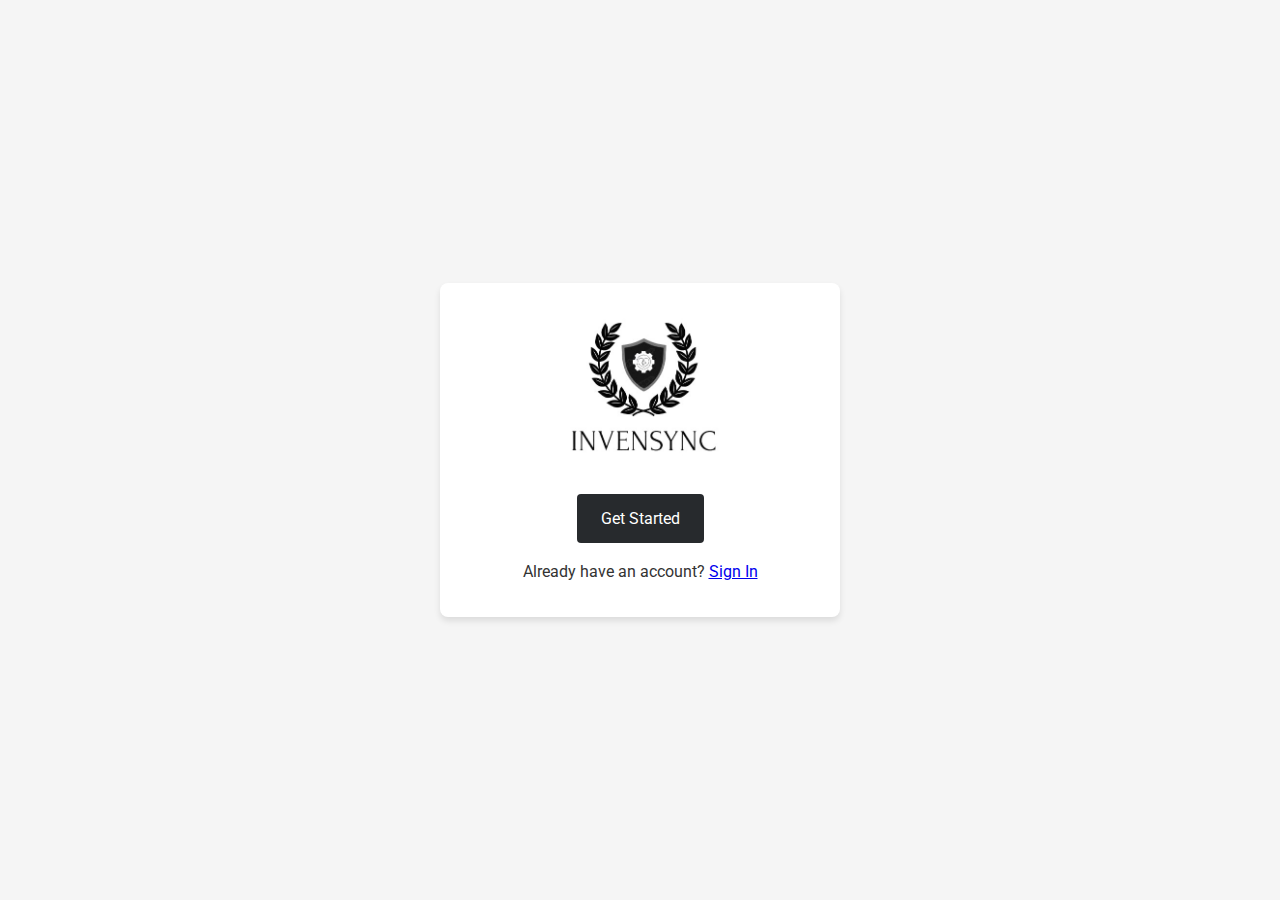
<file: login/index.html>
<!DOCTYPE html>
<html lang="en">
<head>
    <meta charset="UTF-8">
    <meta name="viewport" content="width=device-width, initial-scale=1.0">
    <title>Inventory System - Welcome</title>
    <link rel="stylesheet" href="styles.css">
    <style>
        .button{

        margin-top: -1rem;}
        .img{
            width: 100px;
            height: 100px;
            bottom: 0;
        }
    </style>
</head>
<body>
    <div class="container">
        <header>
            <img src="logo.jpg" alt="Company Logo" class="logo">
        </header>
        <main>
            <a href="new-user.html" class="button">Get Started</a>
            <p>Already have an account? <a href="signin.html">Sign In</a></p>
        </main>
    </div>
</body>
</html>
</file>
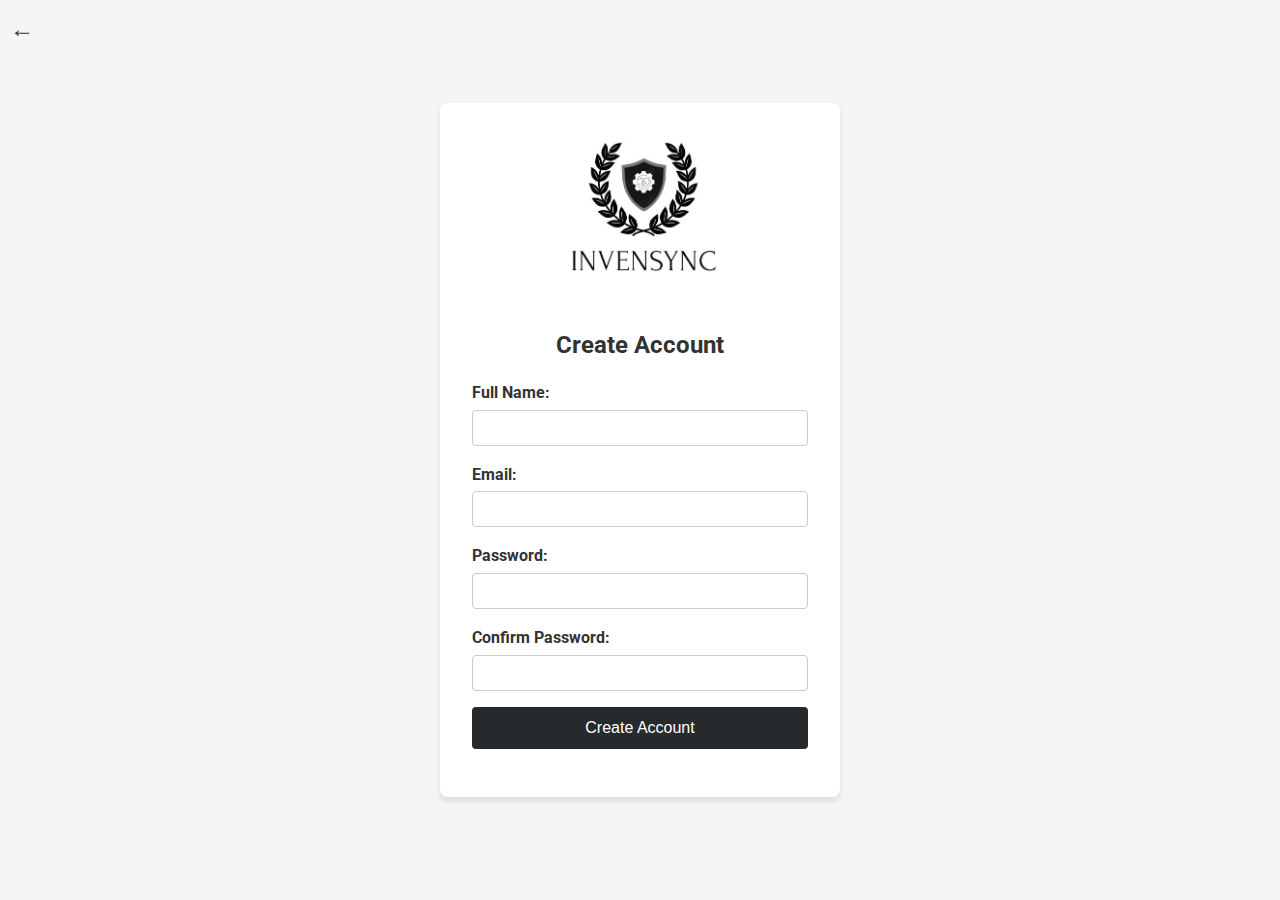
<file: login/new-user.html>
<!DOCTYPE html>
<html lang="en">
<head>
    <meta charset="UTF-8">
    <meta name="viewport" content="width=device-width, initial-scale=1.0">
    <title>Inventory System - New User</title>
    <link rel="stylesheet" href="styles.css">
</head>
<body>
    <div class="container">
        <header>
            <a href="index.html" class="back-arrow">←</a>
            <img src="logo.jpg"" alt="Company Logo" class="logo">
        </header>
        <main>
            <form class="form">
                <h2>Create Account</h2>
                <div class="form-group">
                    <label for="name">Full Name:</label>
                    <input type="text" id="name" name="name" required>
                </div>
                <div class="form-group">
                    <label for="email">Email:</label>
                    <input type="email" id="email" name="email" required>
                </div>
                <div class="form-group">
                    <label for="password">Password:</label>
                    <input type="password" id="password" name="password" required>
                </div>
                <div class="form-group">
                    <label for="confirm-password">Confirm Password:</label>
                    <input type="password" id="confirm-password" name="confirm-password" required>
                </div>
                <button type="submit" class="button">Create Account</button>
            </form>
        </main>
    </div>
</body>
</html>
</file>
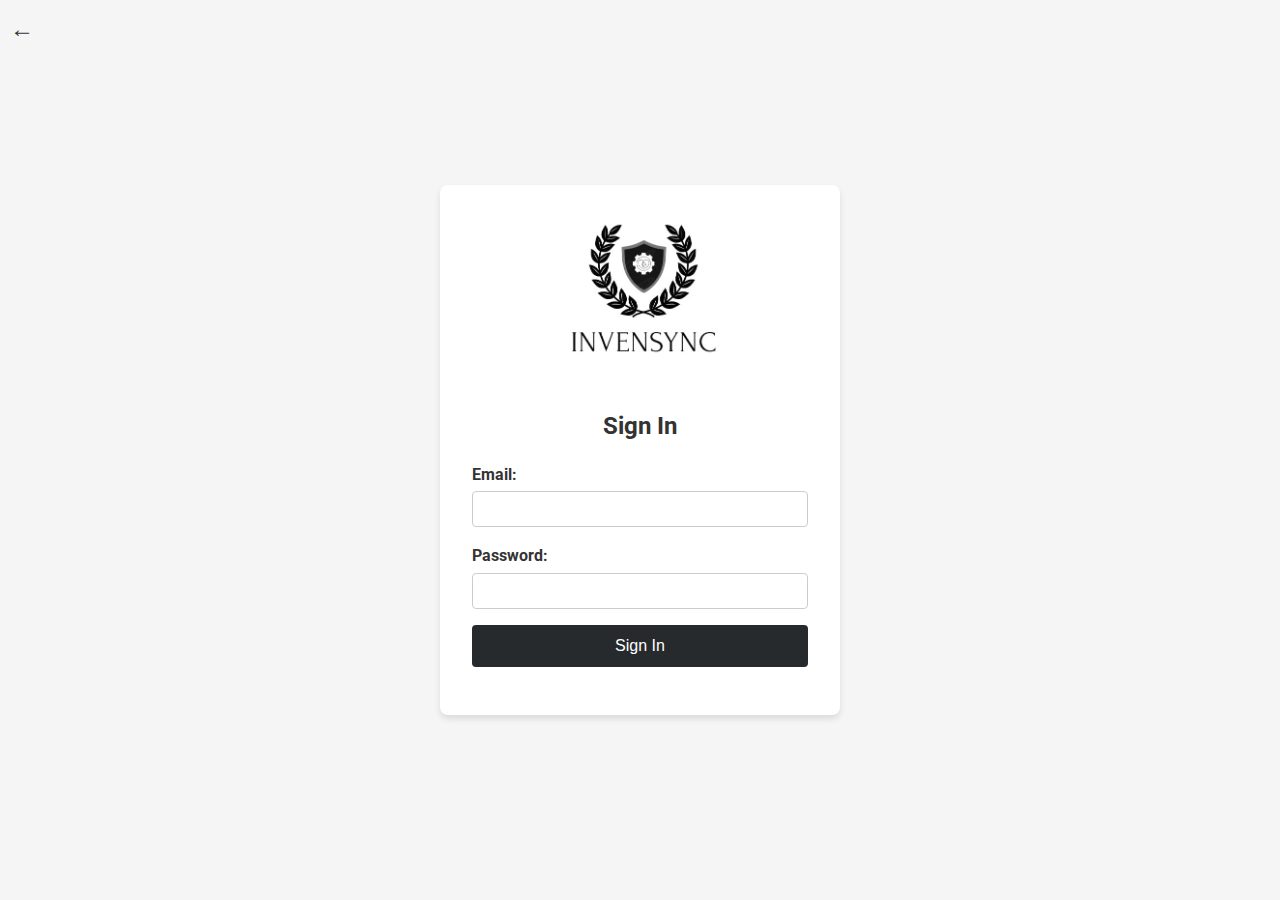
<file: login/signin.html>
<!DOCTYPE html>
<html lang="en">
<head>
    <meta charset="UTF-8">
    <meta name="viewport" content="width=device-width, initial-scale=1.0">
    <title>Inventory System - Sign In</title>
    <link rel="stylesheet" href="styles.css">
</head>
<body>
    <div class="container">
        <header>
            <a href="index.html" class="back-arrow">←</a>
            <img src="logo.jpg" alt="Company Logo" class="logo">
        </header>
        <main>
            <form id="signin-form" class="form" action="otp-verification.html">
                <h2>Sign In</h2>
                <div class="form-group">
                    <label for="email">Email:</label>
                    <input type="email" id="email" name="email" required>
                </div>
                <div class="form-group">
                    <label for="password">Password:</label>
                    <input type="password" id="password" name="password" required>
                </div>
                <button type="submit" class="button">Sign In</button>
            </form>
        </main>
    </div>
</body>
</html>
</file>
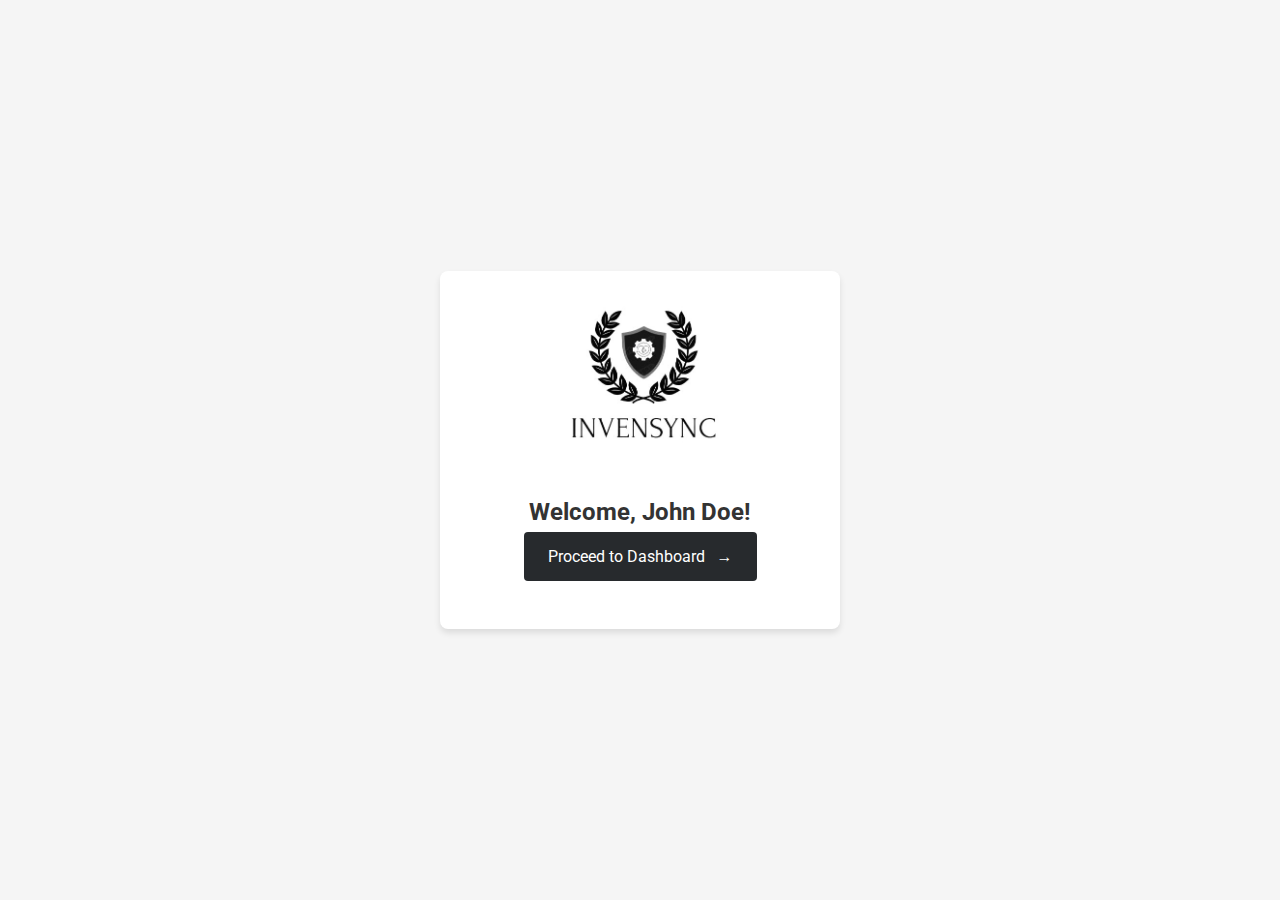
<file: login/welcome.html>
<!DOCTYPE html>
<html lang="en">
<head>
    <meta charset="UTF-8">
    <meta name="viewport" content="width=device-width, initial-scale=1.0">
    <title>Inventory System - Welcome</title>
    <link rel="stylesheet" href="styles.css">
    </head>
<body>
    <div class="container">
        <header>
            <img src="logo.jpg" alt="Company Logo" class="logo">
        </header>
        <main>
            <div id="welcome-message">
                <h2>Welcome, <span id="user-name" >User</span>!</h2>
                <a href="#" class="button">
                    Proceed to Dashboard
                    <span class="arrow">→</span>
                </a>
            </div>
        </main>
    </div>
    <script>
        // This is a placeholder. In a real application, you'd get the user's name from the server or local storage.
        document.getElementById('user-name').textContent = 'John Doe';
    </script>
</body>
</html>
</file>
<file: login/styles.css>
@import url('https://fonts.googleapis.com/css2?family=Roboto:wght@300;400;700&display=swap');

:root {
    --primary-color: #272a2d;
    --secondary-color: #f5f5f5;
    --text-color: #333;
    --transition-duration: 0.3s;
}

* {
    box-sizing: border-box;
    margin: 0;
    padding: 0;
}

body {
    font-family: 'Roboto', sans-serif;
    line-height: 1.6;
    color: var(--text-color);
    background-color: var(--secondary-color);
    display: flex;
    justify-content: center;
    align-items: center;
    min-height: 100vh;
    transition: background-color var(--transition-duration) ease;
}

.container {
    background-color: #fff;
    border-radius: 8px;
    box-shadow: 0 4px 6px rgba(0, 0, 0, 0.1);
    padding: 2rem;
    width: 100%;
    max-width: 400px;
    text-align: center;
    transition: transform var(--transition-duration) ease, opacity var(--transition-duration) ease;
}

.container:hover {
    transform: translateY(-5px);
}

header {
    margin-bottom: 2rem;
    display: flex;
    flex-direction: column;
    align-items: center;
    gap: 1rem;
    bottom: 0%;
}

.logo {
    max-width: 200px;
    height: auto;
    margin-bottom: 1rem;
}

.button {
    display: inline-block;
    background-color: var(--primary-color);
    color: #fff;
    padding: 0.75rem 1.5rem;
    border: none;
    border-radius: 4px;
    font-size: 1rem;
    cursor: pointer;
    text-decoration: none;
    transition: background-color var(--transition-duration) ease, transform var(--transition-duration) ease;
    margin-bottom: 1rem;
    
}

.button:hover {
    background-color: #24282d;
    transform: translateY(-2px);
}
.back-arrow {
    position: absolute;
    top: 0;
    left: 0;
    font-size: 1.5rem;
    text-decoration: none;
    color: var(--text-color);
    transition: transform var(--transition-duration) ease;
    margin-top: 10px;
    margin-left: 10px;
}

.back-arrow:hover {
    transform: translateX(-5px);
}

.button1 {
    margin-top: 50px;
}

.form {
    display: flex;
    flex-direction: column;
    gap: 1rem;
}

.form-group {
    display: flex;
    flex-direction: column;
    text-align: left;
}

label {
    margin-bottom: 0.25rem;
    font-weight: bold;
}

input {
    padding: 0.5rem;
    border: 1px solid #ccc;
    border-radius: 4px;
    font-size: 1rem;
}

.hidden {
    display: none;
    opacity: 0;
    transition: opacity var(--transition-duration) ease;
}

#welcome-message {
    opacity: 1;
    transition: opacity var(--transition-duration) ease;
}

.arrow {
    display: inline-block;
    margin-left: 0.5rem;
    transition: transform var(--transition-duration) ease;
}

.button:hover .arrow {
    transform: translateX(5px);
}

/* Page transition animations */
@keyframes fadeIn {
    from {
        opacity: 0;
        transform: translateY(20px);
    }
    to {
        opacity: 1;
        transform: translateY(0);
    }
}

.container {
    animation: fadeIn var(--transition-duration) ease;
}

/* Responsive design */
@media (max-width: 480px) {
    .container {
        padding: 1rem;
    }

    .button {
        width: 100%;
    }
}
</file>
